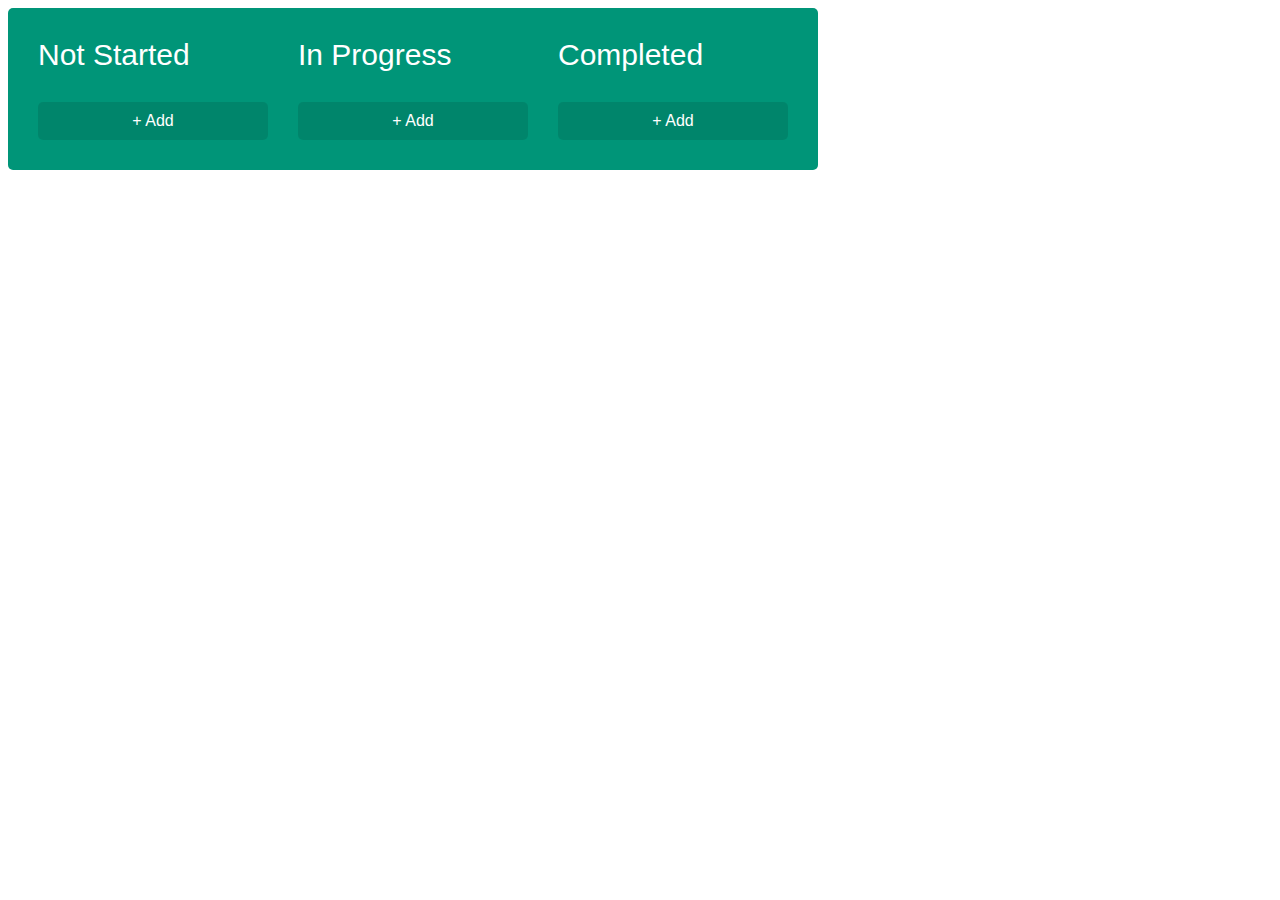
<file: newsarfkanban/index.html>
<!DOCTYPE html>
<html lang="en">
<head>
	<meta charset="UTF-8">
	<meta http-equiv="X-UA-Compatible" content="IE=edge">
	<meta name="viewport" content="width=device-width, initial-scale=1.0">
	<title>Kanban Board</title>
	<link rel="stylesheet" href="css/main.css">
</head>
<body>
	<div class="kanban">
		<!-- <div class="kanban__column">
			<div class="kanban__column-title">Not Started</div>
			<div class="kanban__items">
				<div contenteditable class="kanban__item-input">Wash the dishes</div>
				<div class="kanban__dropzone"></div>
			</div>
			<button class="kanban__add-item" type="button">+ Add</button>
		</div> -->
	</div>
	<script src="js/main.js" type="module"></script>
</body>
</html>
</file>
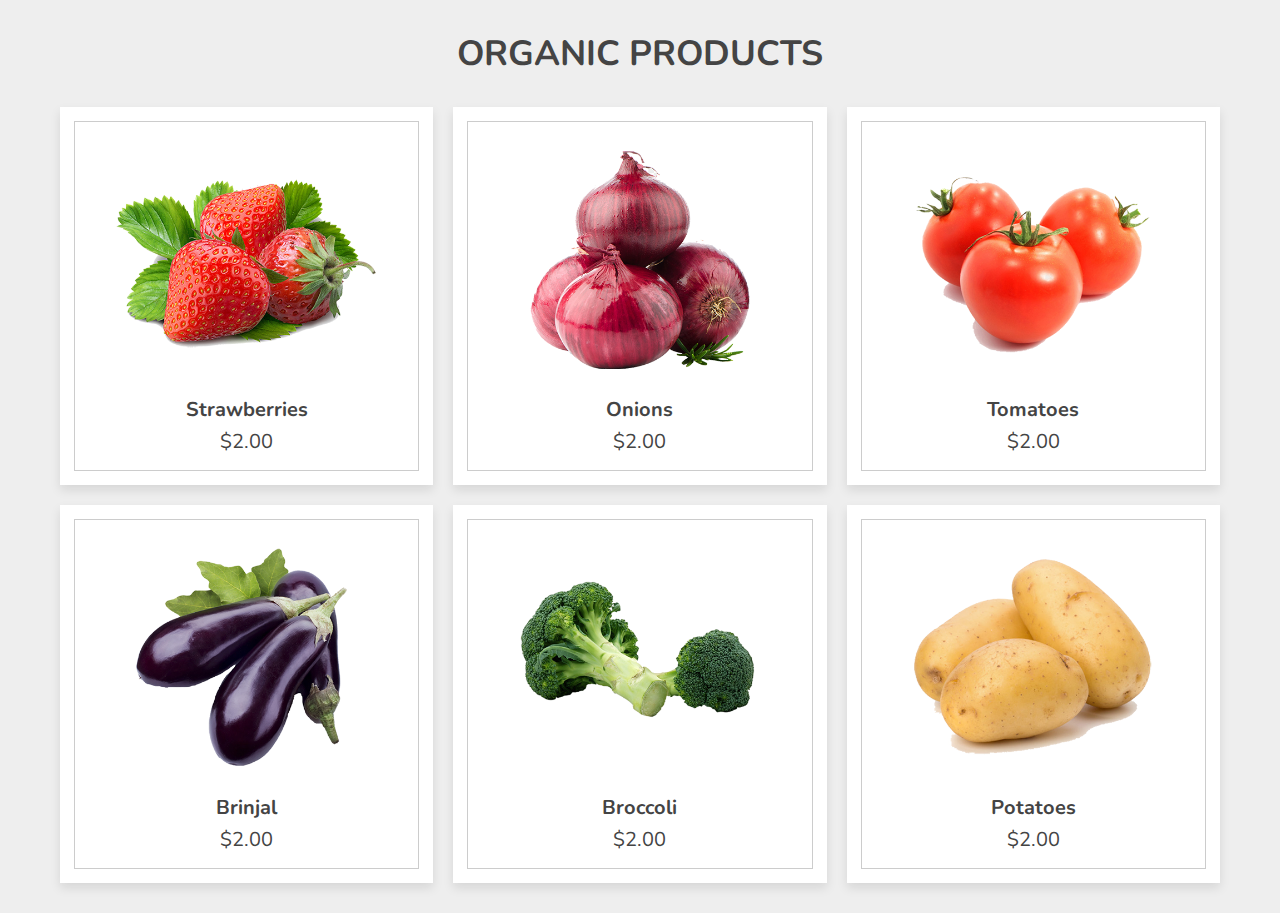
<file: product/index.html>
<!DOCTYPE html>
<html lang="en">
<head>
   <meta charset="UTF-8">
   <meta http-equiv="X-UA-Compatible" content="IE=edge">
   <meta name="viewport" content="width=device-width, initial-scale=1.0">
   
   <!-- font awesome cdn link  -->
   <link rel="stylesheet" href="https://cdnjs.cloudflare.com/ajax/libs/font-awesome/5.15.4/css/all.min.css">

   <!-- custom css file link  -->
   <link rel="stylesheet" href="css/style.css">

   <!-- custom js file link  -->
   <script src="js/script.js" defer></script>

</head>
<body>
   
<div class="container">

   <h3 class="title"> organic products </h3>

   <div class="products-container">

      <div class="product" data-name="p-1">
         <img src="images/1.png" alt="">
         <h3>strawberries</h3>
         <div class="price">$2.00</div>
      </div>

      <div class="product" data-name="p-2">
         <img src="images/2.png" alt="">
         <h3>onions</h3>
         <div class="price">$2.00</div>
      </div>

      <div class="product" data-name="p-3">
         <img src="images/3.png" alt="">
         <h3>tomatoes</h3>
         <div class="price">$2.00</div>
      </div>

      <div class="product" data-name="p-4">
         <img src="images/4.png" alt="">
         <h3>brinjal</h3>
         <div class="price">$2.00</div>
      </div>

      <div class="product" data-name="p-5">
         <img src="images/5.png" alt="">
         <h3>broccoli</h3>
         <div class="price">$2.00</div>
      </div>

      <div class="product" data-name="p-6">
         <img src="images/6.png" alt="">
         <h3>potatoes</h3>
         <div class="price">$2.00</div>
      </div>

   </div>

</div>

<div class="products-preview">

   <div class="preview" data-target="p-1">
      <i class="fas fa-times"></i>
      <img src="images/1.png" alt="">
      <h3>organic strawberries</h3>
      <div class="stars">
         <i class="fas fa-star"></i>
         <i class="fas fa-star"></i>
         <i class="fas fa-star"></i>
         <i class="fas fa-star"></i>
         <i class="fas fa-star-half-alt"></i>
         <span>( 250 )</span>
      </div>
      <p>Lorem ipsum dolor sit amet consectetur adipisicing elit. Consequatur, dolorem.</p>
      <div class="price">$2.00</div>
      <div class="buttons">
         <a href="#" class="buy">buy now</a>
         <a href="#" class="cart">add to cart</a>
      </div>
   </div>

   <div class="preview" data-target="p-2">
      <i class="fas fa-times"></i>
      <img src="images/2.png" alt="">
      <h3>organic onions</h3>
      <div class="stars">
         <i class="fas fa-star"></i>
         <i class="fas fa-star"></i>
         <i class="fas fa-star"></i>
         <i class="fas fa-star"></i>
         <i class="fas fa-star-half-alt"></i>
         <span>( 250 )</span>
      </div>
      <p>Lorem ipsum dolor sit amet consectetur adipisicing elit. Consequatur, dolorem.</p>
      <div class="price">$2.00</div>
      <div class="buttons">
         <a href="#" class="buy">buy now</a>
         <a href="#" class="cart">add to cart</a>
      </div>
   </div>

   <div class="preview" data-target="p-3">
      <i class="fas fa-times"></i>
      <img src="images/3.png" alt="">
      <h3>organic tomatoes</h3>
      <div class="stars">
         <i class="fas fa-star"></i>
         <i class="fas fa-star"></i>
         <i class="fas fa-star"></i>
         <i class="fas fa-star"></i>
         <i class="fas fa-star-half-alt"></i>
         <span>( 250 )</span>
      </div>
      <p>Lorem ipsum dolor sit amet consectetur adipisicing elit. Consequatur, dolorem.</p>
      <div class="price">$2.00</div>
      <div class="buttons">
         <a href="#" class="buy">buy now</a>
         <a href="#" class="cart">add to cart</a>
      </div>
   </div>

   <div class="preview" data-target="p-4">
      <i class="fas fa-times"></i>
      <img src="images/4.png" alt="">
      <h3>organic brinjal</h3>
      <div class="stars">
         <i class="fas fa-star"></i>
         <i class="fas fa-star"></i>
         <i class="fas fa-star"></i>
         <i class="fas fa-star"></i>
         <i class="fas fa-star-half-alt"></i>
         <span>( 250 )</span>
      </div>
      <p>Lorem ipsum dolor sit amet consectetur adipisicing elit. Consequatur, dolorem.</p>
      <div class="price">$2.00</div>
      <div class="buttons">
         <a href="#" class="buy">buy now</a>
         <a href="#" class="cart">add to cart</a>
      </div>
   </div>

   <div class="preview" data-target="p-5">
      <i class="fas fa-times"></i>
      <img src="images/5.png" alt="">
      <h3>organic broccoli</h3>
      <div class="stars">
         <i class="fas fa-star"></i>
         <i class="fas fa-star"></i>
         <i class="fas fa-star"></i>
         <i class="fas fa-star"></i>
         <i class="fas fa-star-half-alt"></i>
         <span>( 250 )</span>
      </div>
      <p>Lorem ipsum dolor sit amet consectetur adipisicing elit. Consequatur, dolorem.</p>
      <div class="price">$2.00</div>
      <div class="buttons">
         <a href="#" class="buy">buy now</a>
         <a href="#" class="cart">add to cart</a>
      </div>
   </div>

   <div class="preview" data-target="p-6">
      <i class="fas fa-times"></i>
      <img src="images/6.png" alt="">
      <h3>organic potatoes</h3>
      <div class="stars">
         <i class="fas fa-star"></i>
         <i class="fas fa-star"></i>
         <i class="fas fa-star"></i>
         <i class="fas fa-star"></i>
         <i class="fas fa-star-half-alt"></i>
         <span>( 250 )</span>
      </div>
      <p>Lorem ipsum dolor sit amet consectetur adipisicing elit. Consequatur, dolorem.</p>
      <div class="price">$2.00</div>
      <div class="buttons">
         <a href="#" class="buy">buy now</a>
         <a href="#" class="cart">add to cart</a>
      </div>
   </div>

</div>

</body>
</html>
</file>
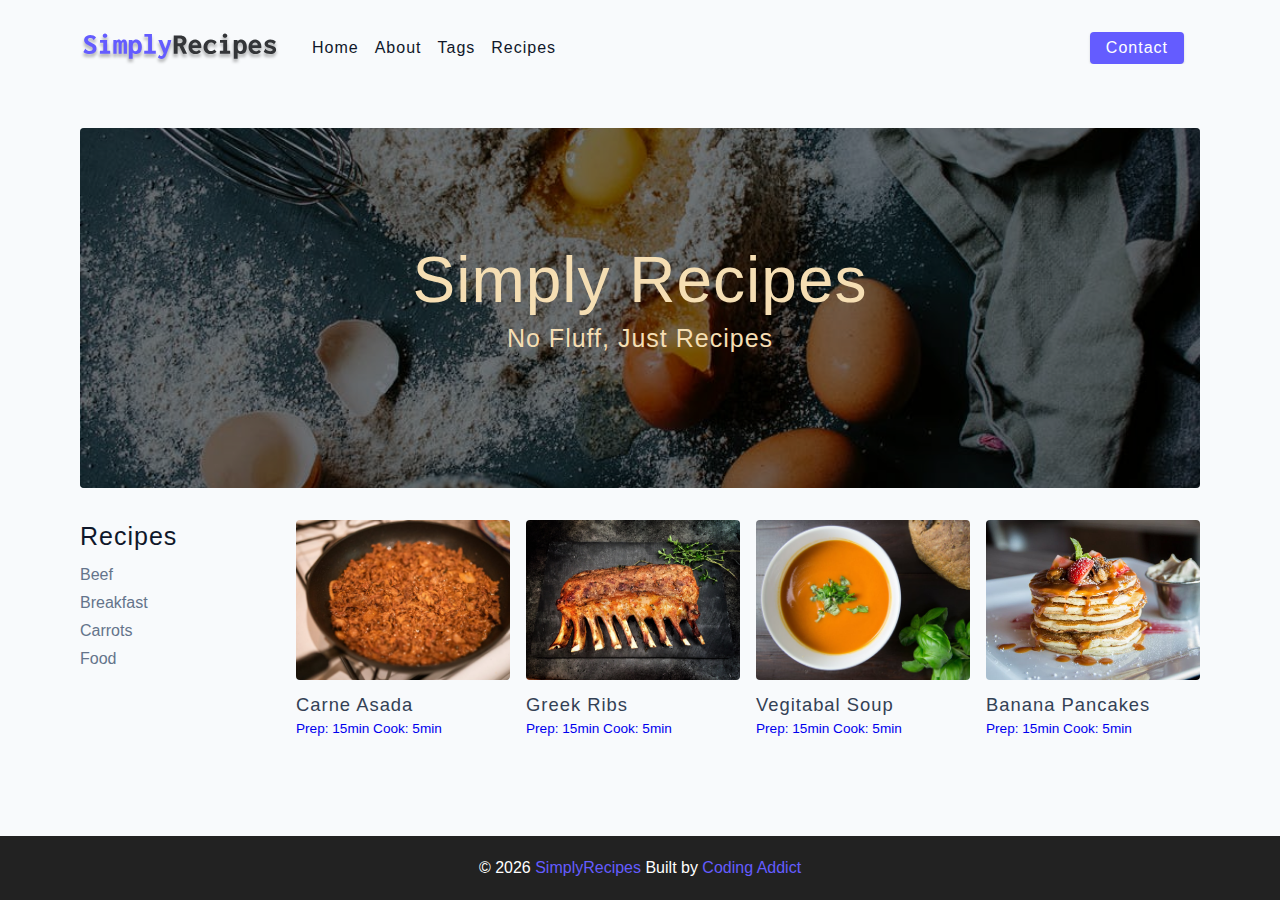
<file: starter/index.html>
<!DOCTYPE html>
<html lang="en">
  <head>
    <meta charset="UTF-8" />
    <meta http-equiv="X-UA-Compatible" content="IE=edge" />
    <meta name="viewport" content="width=device-width, initial-scale=1.0" />
    <title>Simply Recipes || Starter</title>
    <!-- favicon -->
    <link rel="shortcut icon" href="./assets/favicon.ico" type="image/x-icon" />
    <!-- normalize -->
    <link rel="stylesheet" href="./css/normalize.css" />
    <!-- font-awesome -->
    <link
      rel="stylesheet"
      href="https://cdnjs.cloudflare.com/ajax/libs/font-awesome/5.14.0/css/all.min.css"
    />
    <!-- main css -->
    <link rel="stylesheet" href="./css/main.css" />
  </head>
  <body>
   <nav class="navbar">
    <div class="nav-center">
      <div class="nav-header">
        <a href="index.html" class="nav-logo">
          <img src="./assets/logo.svg" alt="Simply recipes">
        </a>
        <button type="button" class="btn nav-btn">
          <i class="fas fa-align-justify"></i>
        </button>
      </div>
      <div class="nav-links">
        <a href="index.html"  class="nav-link">Home</a>
        <a href="about.html" class="nav-link">About</a>
        <a href="tags.html" class="nav-link">Tags</a>
        <a href="recipes.html" class="nav-link">Recipes</a>
        <div class="nav-link contact-link">
          <a href="contact.html" class="btn">Contact</a>
        </div>
      </div>
    </div>
   </nav>



   <main class="page">
    <header class="hero">
      <div class="hero-container">
        <div class="hero-text">
          <h1>Simply Recipes</h1>
          <h4>no fluff, just recipes</h4>
        </div>
      </div>
    </header>

    <section class="recipes-container">

      <div class="tags-container">
        <h4>Recipes</h4>
          <div class="tags-list">
            <a href="tag-template.html">Beef</a>
            <a href="tag-template.html">Breakfast</a>
            <a href="tag-template.html">Carrots</a>
            <a href="tag-template.html">Food</a>
          </div>
      </div>


      <div class="recipes-list">
        <a href="single-recipes" class="recipe">
          <img src="./assets/recipes/recipe-1.jpeg" alt="food" class="img recipe-img">
          <h5>Carne Asada</h5>
          <p>Prep: 15min Cook: 5min</p> 
        </a>
        <a href="single-recipes" class="recipe">
          <img src="./assets/recipes/recipe-2.jpeg" alt="food" class="img recipe-img">
          <h5>Greek Ribs</h5>
          <p>Prep: 15min Cook: 5min</p> 
        </a>
        <a href="single-recipes" class="recipe">
          <img src="./assets/recipes/recipe-3.jpeg" alt="food" class="img recipe-img">
          <h5>Vegitabal Soup</h5>
          <p>Prep: 15min Cook: 5min</p> 
        </a>
        <a href="single-recipes" class="recipe">
          <img src="./assets/recipes/recipe-4.jpeg" alt="food" class="img recipe-img">
          <h5>banana pancakes</h5>
          <p>Prep: 15min Cook: 5min</p> 
        </a>
      </div>

    </section>

   </main>



   <footer class="page-footer">
    <p>&copy; <span id="date">2022</span>
    <span class="footer-logo">SimplyRecipes</span>
    Built by <a href="https://www.johnsmilga.com/">Coding Addict</a>
    </p>
   </footer>
   <script src="./js/app.js"></script>
  </body>
</html>
</file>
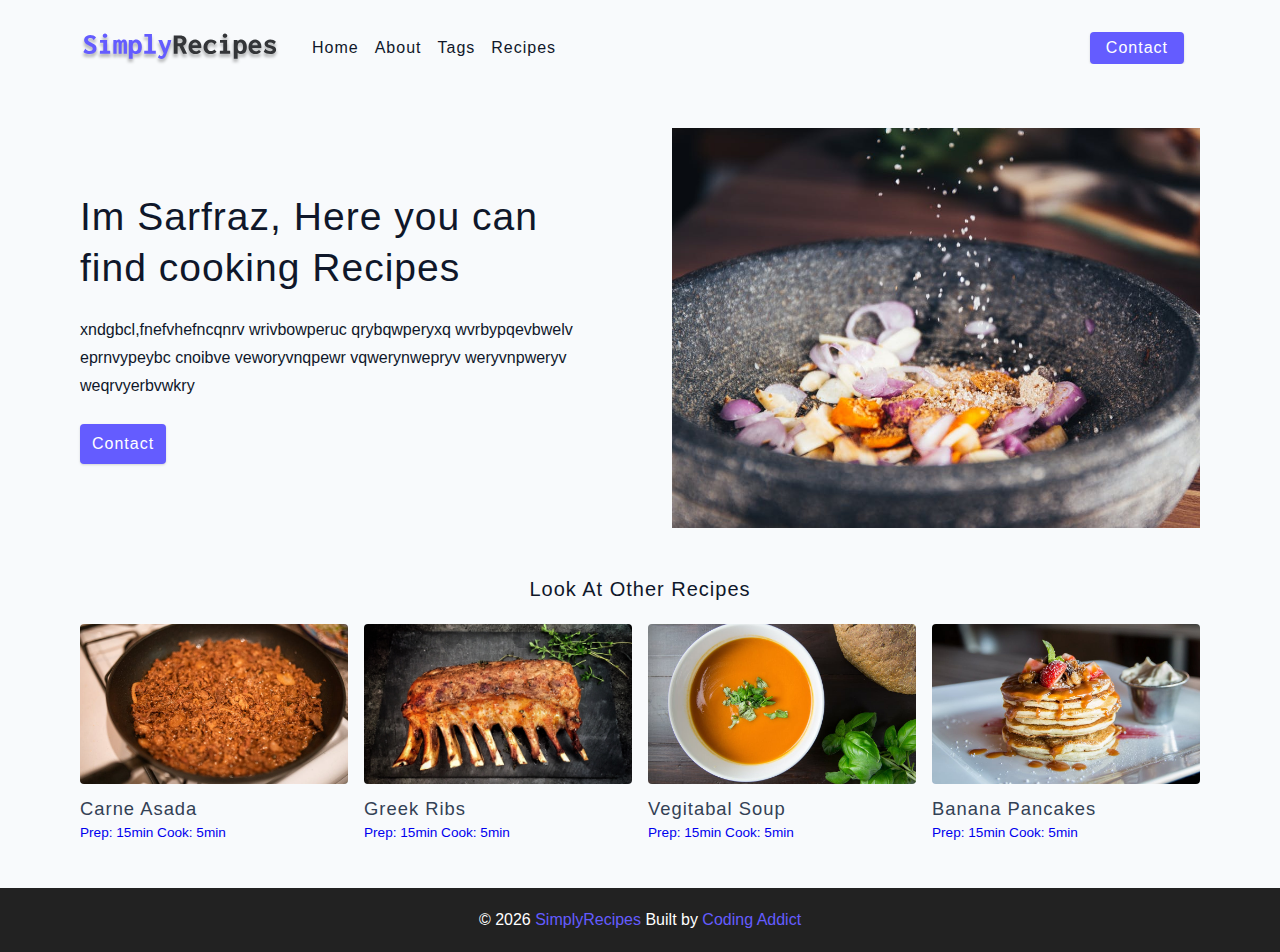
<file: starter/about.html>
<!DOCTYPE html>
<html lang="en">
  <head>
    <meta charset="UTF-8" />
    <meta http-equiv="X-UA-Compatible" content="IE=edge" />
    <meta name="viewport" content="width=device-width, initial-scale=1.0" />
    <title>About Page</title>
    <!-- favicon -->
    <link rel="shortcut icon" href="./assets/favicon.ico" type="image/x-icon" />
    <!-- normalize -->
    <link rel="stylesheet" href="./css/normalize.css" />
    <!-- font-awesome -->
    <link
      rel="stylesheet"
      href="https://cdnjs.cloudflare.com/ajax/libs/font-awesome/5.14.0/css/all.min.css"
    />
    <!-- main css -->
    <link rel="stylesheet" href="./css/main.css" />
  </head>
  <body>
   <nav class="navbar">
    <div class="nav-center">
      <div class="nav-header">
        <a href="index.html" class="nav-logo">
          <img src="./assets/logo.svg" alt="Simply recipes">
        </a>
        <button type="button" class="btn nav-btn">
          <i class="fas fa-align-justify"></i>
        </button>
      </div>
      <div class="nav-links">
        <a href="index.html"  class="nav-link">Home</a>
        <a href="about.html" class="nav-link">About</a>
        <a href="tags.html" class="nav-link">Tags</a>
        <a href="recipes.html" class="nav-link">Recipes</a>
        <div class="nav-link contact-link">
          <a href="contact.html" class="btn">Contact</a>
        </div>
      </div>
    </div>
   </nav>
   <main class="page">
      <section class="about-page">
        <article>
          <h2> Im Sarfraz, Here you can find cooking Recipes</h2>
          <p>xndgbcl,fnefvhefncqnrv wrivbowperuc qrybqwperyxq wvrbypqevbwelv eprnvypeybc
            cnoibve veworyvnqpewr vqwerynwepryv weryvnpweryv weqrvyerbvwkry</p>
          <a href="contact.html" class="btn">contact</a>
        </article>
        <img src="./assets/about.jpeg" alt="pouring salt" class="img about-img">
      </section>
      <section class="featured-recipes">
        <h5 class="featured-title">Look at other Recipes</h5>
        <div class="recipes-list">
          <a href="single-recipes" class="recipe">
            <img src="./assets/recipes/recipe-1.jpeg" alt="food" class="img recipe-img">
            <h5>Carne Asada</h5>
            <p>Prep: 15min Cook: 5min</p> 
          </a>
          <a href="single-recipes" class="recipe">
            <img src="./assets/recipes/recipe-2.jpeg" alt="food" class="img recipe-img">
            <h5>Greek Ribs</h5>
            <p>Prep: 15min Cook: 5min</p> 
          </a>
          <a href="single-recipes" class="recipe">
            <img src="./assets/recipes/recipe-3.jpeg" alt="food" class="img recipe-img">
            <h5>Vegitabal Soup</h5>
            <p>Prep: 15min Cook: 5min</p> 
          </a>
          <a href="single-recipes" class="recipe">
            <img src="./assets/recipes/recipe-4.jpeg" alt="food" class="img recipe-img">
            <h5>banana pancakes</h5>
            <p>Prep: 15min Cook: 5min</p> 
          </a>
        </div>
      </section>
   </main>

   <footer class="page-footer">
    <p>&copy; <span id="date">2022</span>
    <span class="footer-logo">SimplyRecipes</span>
    Built by <a href="https://www.johnsmilga.com/">Coding Addict</a>
    </p>
   </footer>
   <script src="./js/app.js"></script>
  </body>
</html>
</file>
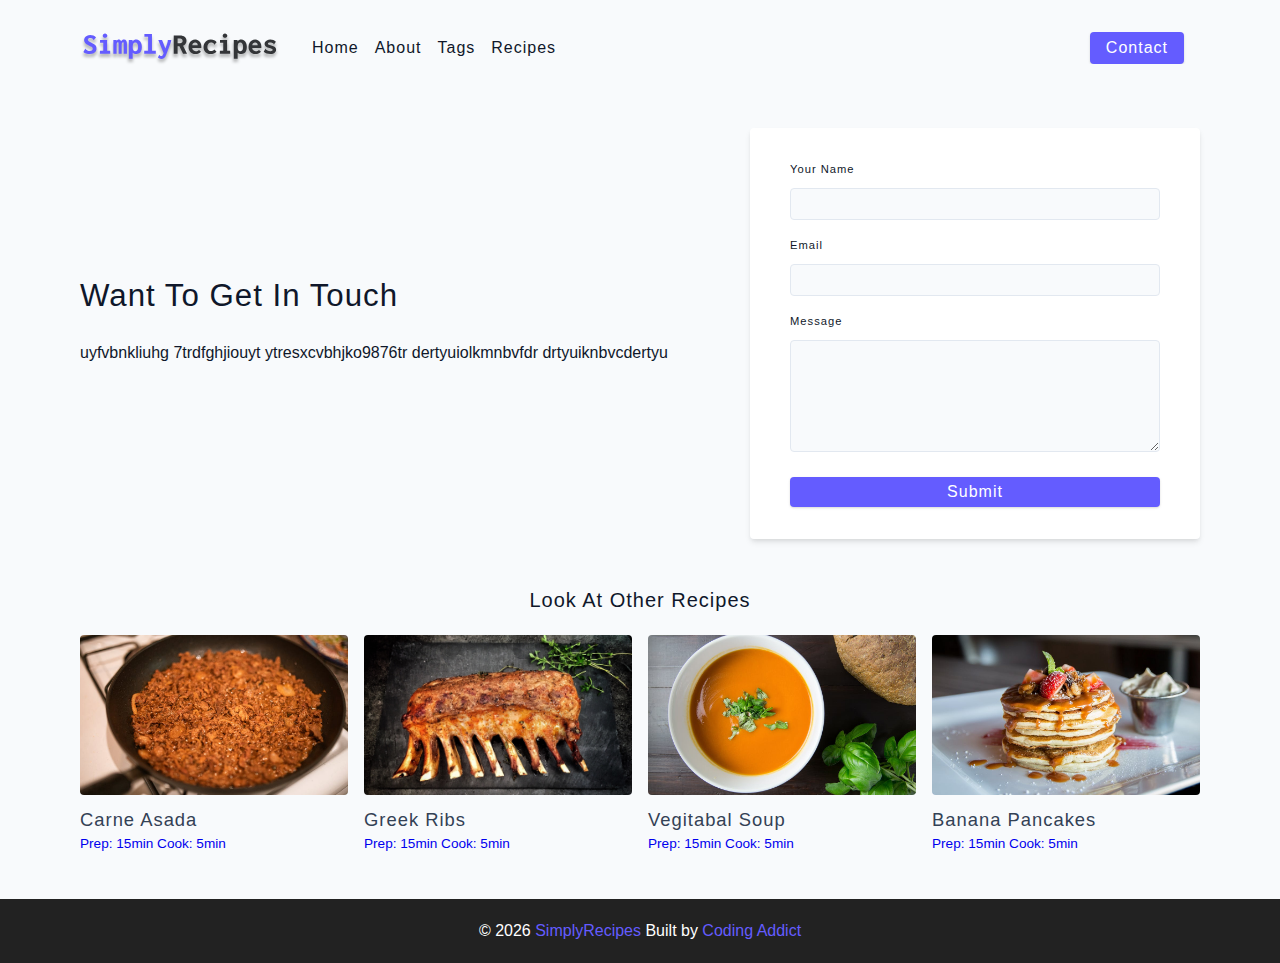
<file: starter/contact.html>
<!DOCTYPE html>
<html lang="en">
  <head>
    <meta charset="UTF-8" />
    <meta http-equiv="X-UA-Compatible" content="IE=edge" />
    <meta name="viewport" content="width=device-width, initial-scale=1.0" />
    <title>Contact Page</title>
    <!-- favicon -->
    <link rel="shortcut icon" href="./assets/favicon.ico" type="image/x-icon" />
    <!-- normalize -->
    <link rel="stylesheet" href="./css/normalize.css" />
    <!-- font-awesome -->
    <link
      rel="stylesheet"
      href="https://cdnjs.cloudflare.com/ajax/libs/font-awesome/5.14.0/css/all.min.css"
    />
    <!-- main css -->
    <link rel="stylesheet" href="./css/main.css" />
  </head>
  <body>
   <nav class="navbar">
    <div class="nav-center">
      <div class="nav-header">
        <a href="index.html" class="nav-logo">
          <img src="./assets/logo.svg" alt="Simply recipes">
        </a>
        <button type="button" class="btn nav-btn">
          <i class="fas fa-align-justify"></i>
        </button>
      </div>
      <div class="nav-links">
        <a href="index.html"  class="nav-link">Home</a>
        <a href="about.html" class="nav-link">About</a>
        <a href="tags.html" class="nav-link">Tags</a>
        <a href="recipes.html" class="nav-link">Recipes</a>
        <div class="nav-link contact-link">
          <a href="contact.html" class="btn">Contact</a>
        </div>
      </div>
    </div>
   </nav>
   <main class="page">
    <section class="contact-container">
      <article class="contact-info">
        <h3>Want to get in touch</h3>
        <p>uyfvbnkliuhg 7trdfghjiouyt ytresxcvbhjko9876tr dertyuiolkmnbvfdr drtyuiknbvcdertyu </p>
      </article>
      <article>
        <form action="" class="form contact-form">
          <div class="form-row">
            <label for="name" class="form-label">Your name</label>
            <input type="text" id="name" class="form-input">
          </div>
          <div class="form-row">
            <label for="email" class="form-label">Email</label>
            <input type="email" id="email" class="form-input">
          </div>
          <div class="form-row">
            <label for="message" class="form-label">Message</label>
            <textarea name="message" id="message" class="form-textarea"></textarea>
          </div>
          <input type="submit" class="btn btn-block">
        </form>
      </article>
    </section>
    <section class="featured-recipes">
      <h5 class="featured-title">Look at other Recipes</h5>
      <div class="recipes-list">
        <a href="single-recipes" class="recipe">
          <img src="./assets/recipes/recipe-1.jpeg" alt="food" class="img recipe-img">
          <h5>Carne Asada</h5>
          <p>Prep: 15min Cook: 5min</p> 
        </a>
        <a href="single-recipes" class="recipe">
          <img src="./assets/recipes/recipe-2.jpeg" alt="food" class="img recipe-img">
          <h5>Greek Ribs</h5>
          <p>Prep: 15min Cook: 5min</p> 
        </a>
        <a href="single-recipes" class="recipe">
          <img src="./assets/recipes/recipe-3.jpeg" alt="food" class="img recipe-img">
          <h5>Vegitabal Soup</h5>
          <p>Prep: 15min Cook: 5min</p> 
        </a>
        <a href="single-recipes" class="recipe">
          <img src="./assets/recipes/recipe-4.jpeg" alt="food" class="img recipe-img">
          <h5>banana pancakes</h5>
          <p>Prep: 15min Cook: 5min</p> 
        </a>
      </div>
    </section>
   </main>

   <footer class="page-footer">
    <p>&copy; <span id="date">2022</span>
    <span class="footer-logo">SimplyRecipes</span>
    Built by <a href="https://www.johnsmilga.com/">Coding Addict</a>
    </p>
   </footer>
   <script src="./js/app.js"></script>
  </body>
</html>
</file>
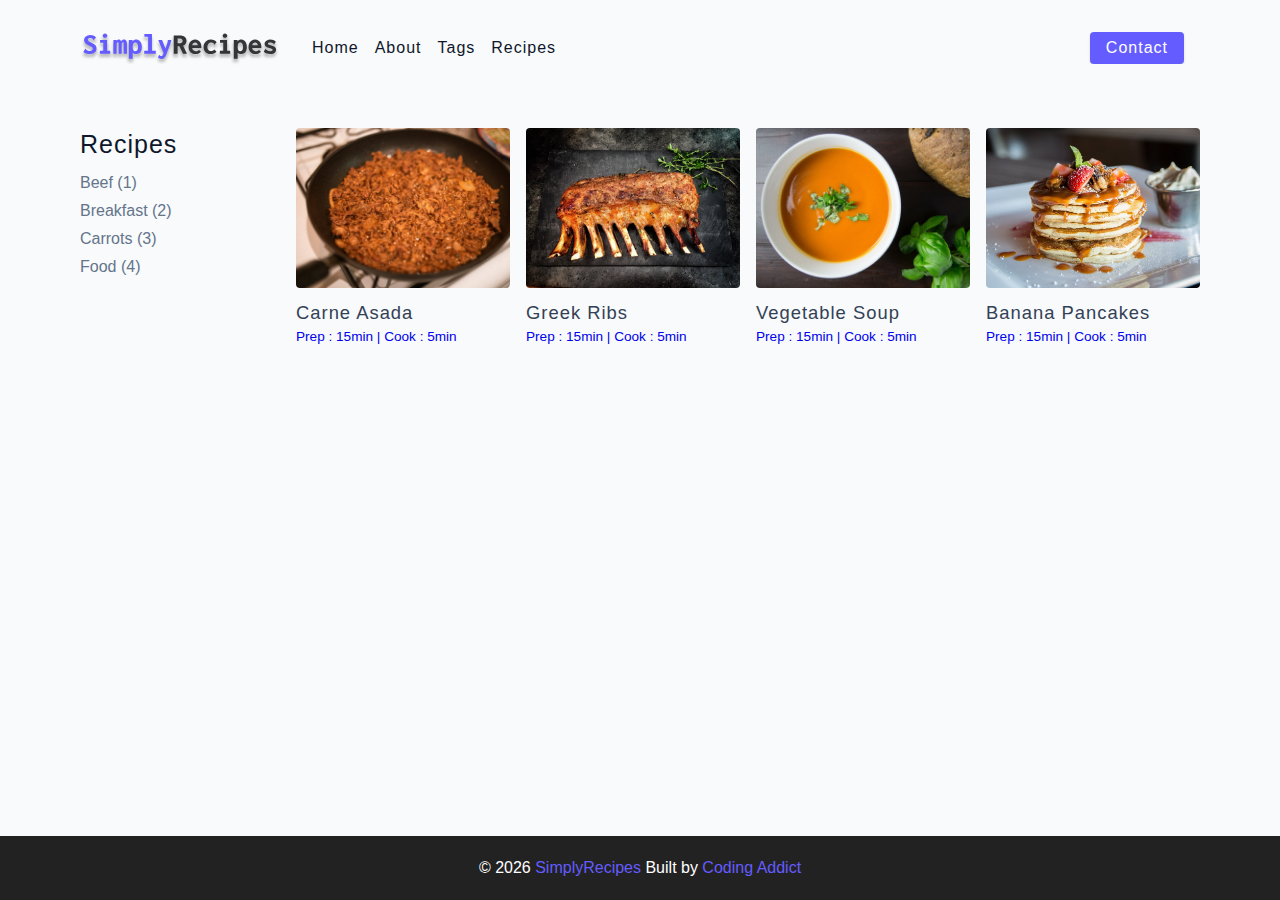
<file: starter/recipes.html>
<!DOCTYPE html>
<html lang="en">
  <head>
    <meta charset="UTF-8" />
    <meta http-equiv="X-UA-Compatible" content="IE=edge" />
    <meta name="viewport" content="width=device-width, initial-scale=1.0" />
    <title>Recipes || Final</title>
    <!-- favicon -->
    <link rel="shortcut icon" href="./assets/favicon.ico" type="image/x-icon" />
    <!-- normalize -->
    <link rel="stylesheet" href="./css/normalize.css" />
    <!-- font-awesome -->
    <link
      rel="stylesheet"
      href="https://cdnjs.cloudflare.com/ajax/libs/font-awesome/5.14.0/css/all.min.css"
    />
    <!-- main css -->
    <link rel="stylesheet" href="./css/main.css" />
  </head>
  <body>
    <!-- nav  -->
    <nav class="navbar">
      <div class="nav-center">
        <div class="nav-header">
          <a href="index.html" class="nav-logo">
            <img src="./assets/logo.svg" alt="simply recipes" />
          </a>
          <button class="nav-btn btn">
            <i class="fas fa-align-justify"></i>
          </button>
        </div>
        <div class="nav-links">
          <a href="index.html" class="nav-link"> home </a>
          <a href="about.html" class="nav-link"> about </a>
          <a href="tags.html" class="nav-link"> tags </a>
          <a href="recipes.html" class="nav-link"> recipes </a>

          <div class="nav-link contact-link">
            <a href="contact.html" class="btn"> contact </a>
          </div>
        </div>
      </div>
    </nav>
    <!-- end of nav -->
    <!-- main -->
    <main class="page">
      <section class="recipes-container">
        <!-- tag container -->
        <div class="tags-container">
          <h4>recipes</h4>
          <div class="tags-list">
            <a href="tag-template.html">Beef (1)</a>
            <a href="tag-template.html">Breakfast (2)</a>
            <a href="tag-template.html">Carrots (3)</a>
            <a href="tag-template.html">Food (4)</a>
          </div>
        </div>
        <!-- end of tag container -->
        <!-- recipes list -->
        <div class="recipes-list">
          <!-- single recipe -->
          <a href="single-recipe.html" class="recipe">
            <img
              src="./assets/recipes/recipe-1.jpeg"
              class="img recipe-img"
              alt=""
            />
            <h5>Carne Asada</h5>
            <p>Prep : 15min | Cook : 5min</p>
          </a>
          <!-- end of single recipe -->
          <!-- single recipe -->
          <a href="single-recipe.html" class="recipe">
            <img
              src="./assets/recipes/recipe-2.jpeg"
              class="img recipe-img"
              alt=""
            />
            <h5>Greek Ribs</h5>
            <p>Prep : 15min | Cook : 5min</p>
          </a>
          <!-- end of single recipe -->
          <!-- single recipe -->
          <a href="single-recipe.html" class="recipe">
            <img
              src="./assets/recipes/recipe-3.jpeg"
              class="img recipe-img"
              alt=""
            />
            <h5>Vegetable Soup</h5>
            <p>Prep : 15min | Cook : 5min</p>
          </a>
          <!-- end of single recipe -->
          <!-- single recipe -->
          <a href="single-recipe.html" class="recipe">
            <img
              src="./assets/recipes/recipe-4.jpeg"
              class="img recipe-img"
              alt=""
            />
            <h5>Banana Pancakes</h5>
            <p>Prep : 15min | Cook : 5min</p>
          </a>
          <!-- end of single recipe -->
        </div>
      </section>
    </main>
    <!-- end of main -->
    <!-- footer -->
    <footer class="page-footer">
      <p>
        &copy; <span id="date"></span>
        <span class="footer-logo">SimplyRecipes</span> Built by
        <a href="https://www.johnsmilga.com/">Coding Addict</a>
      </p>
    </footer>
    <script src="./js/app.js"></script>
  </body>
</html>
</file>
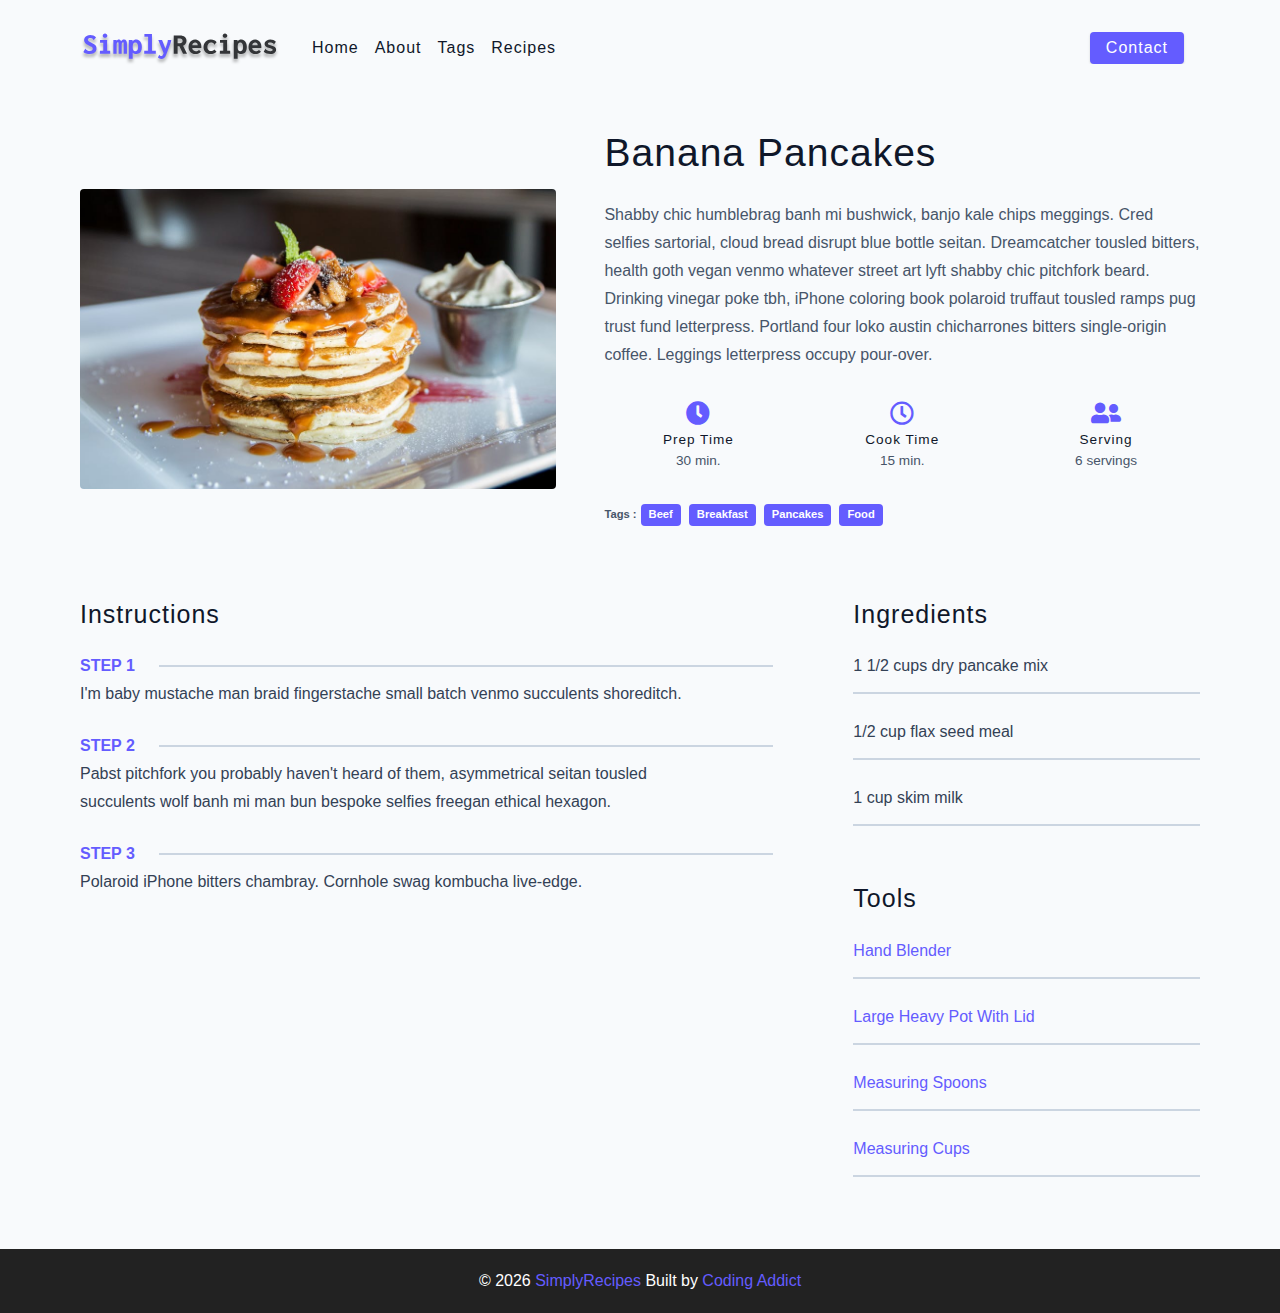
<file: starter/single-recipe.html>
<!DOCTYPE html>
<html lang="en">
  <head>
    <meta charset="UTF-8" />
    <meta http-equiv="X-UA-Compatible" content="IE=edge" />
    <meta name="viewport" content="width=device-width, initial-scale=1.0" />
    <title>Single Recipe || Final</title>
    <!-- favicon -->
    <link rel="shortcut icon" href="./assets/favicon.ico" type="image/x-icon" />
    <!-- normalize -->
    <link rel="stylesheet" href="./css/normalize.css" />
    <!-- font-awesome -->
    <link
      rel="stylesheet"
      href="https://cdnjs.cloudflare.com/ajax/libs/font-awesome/5.14.0/css/all.min.css"
    />
    <!-- main css -->
    <link rel="stylesheet" href="./css/main.css" />
  </head>
  <body>
    <!-- nav  -->
    <nav class="navbar">
      <div class="nav-center">
        <div class="nav-header">
          <a href="index.html" class="nav-logo">
            <img src="./assets/logo.svg" alt="simply recipes" />
          </a>
          <button class="nav-btn btn">
            <i class="fas fa-align-justify"></i>
          </button>
        </div>
        <div class="nav-links">
          <a href="index.html" class="nav-link"> home </a>
          <a href="about.html" class="nav-link"> about </a>
          <a href="tags.html" class="nav-link"> tags </a>
          <a href="recipes.html" class="nav-link"> recipes </a>

          <div class="nav-link contact-link">
            <a href="contact.html" class="btn"> contact </a>
          </div>
        </div>
      </div>
    </nav>
    <!-- end of nav -->
    <main class="page">
      <div class="recipe-page">
        <section class="recipe-hero">
          <img
            src="./assets/recipes/recipe-4.jpeg"
            class="img recipe-hero-img"
          />
          <article class="recipe-info">
            <h2>Banana Pancakes</h2>
            <p>
              Shabby chic humblebrag banh mi bushwick, banjo kale chips
              meggings. Cred selfies sartorial, cloud bread disrupt blue bottle
              seitan. Dreamcatcher tousled bitters, health goth vegan venmo
              whatever street art lyft shabby chic pitchfork beard. Drinking
              vinegar poke tbh, iPhone coloring book polaroid truffaut tousled
              ramps pug trust fund letterpress. Portland four loko austin
              chicharrones bitters single-origin coffee. Leggings letterpress
              occupy pour-over.
            </p>
            <div class="recipe-icons">
              <article>
                <i class="fas fa-clock"></i>
                <h5>prep time</h5>
                <p>30 min.</p>
              </article>
              <article>
                <i class="far fa-clock"></i>
                <h5>cook time</h5>
                <p>15 min.</p>
              </article>
              <article>
                <i class="fas fa-user-friends"></i>
                <h5>serving</h5>
                <p>6 servings</p>
              </article>
            </div>
            <p class="recipe-tags">
              Tags : <a href="tag-template.html">beef</a>
              <a href="tag-template.html">breakfast</a>
              <a href="tag-template.html">pancakes</a>
              <a href="tag-template.html">food</a>
            </p>
          </article>
        </section>
        <!-- content -->
        <section class="recipe-content">
          <article>
            <h4>instructions</h4>
            <!-- single instruction -->
            <div class="single-instruction">
              <header>
                <p>step 1</p>
                <div></div>
              </header>
              <p>
                I'm baby mustache man braid fingerstache small batch venmo
                succulents shoreditch.
              </p>
            </div>
            <!-- end of single instruction -->
            <!-- single instruction -->
            <div class="single-instruction">
              <header>
                <p>step 2</p>
                <div></div>
              </header>
              <p>
                Pabst pitchfork you probably haven't heard of them, asymmetrical
                seitan tousled succulents wolf banh mi man bun bespoke selfies
                freegan ethical hexagon.
              </p>
            </div>
            <!-- end of single instruction -->
            <!-- single instruction -->
            <div class="single-instruction">
              <header>
                <p>step 3</p>
                <div></div>
              </header>
              <p>
                Polaroid iPhone bitters chambray. Cornhole swag kombucha
                live-edge.
              </p>
            </div>
            <!-- end of single instruction -->
          </article>
          <article class="second-column">
            <div>
              <h4>ingredients</h4>
              <p class="single-ingredient">1 1/2 cups dry pancake mix</p>
              <p class="single-ingredient">1/2 cup flax seed meal</p>
              <p class="single-ingredient">1 cup skim milk</p>
            </div>
            <div>
              <h4>tools</h4>
              <p class="single-tool">Hand Blender</p>
              <p class="single-tool">Large Heavy Pot With Lid</p>
              <p class="single-tool">Measuring Spoons</p>
              <p class="single-tool">Measuring Cups</p>
            </div>
          </article>
        </section>
      </div>
    </main>
    <!-- footer -->
    <footer class="page-footer">
      <p>
        &copy; <span id="date"></span>
        <span class="footer-logo">SimplyRecipes</span> Built by
        <a href="https://www.johnsmilga.com/">Coding Addict</a>
      </p>
    </footer>
    <script src="./js/app.js"></script>
  </body>
</html>
</file>
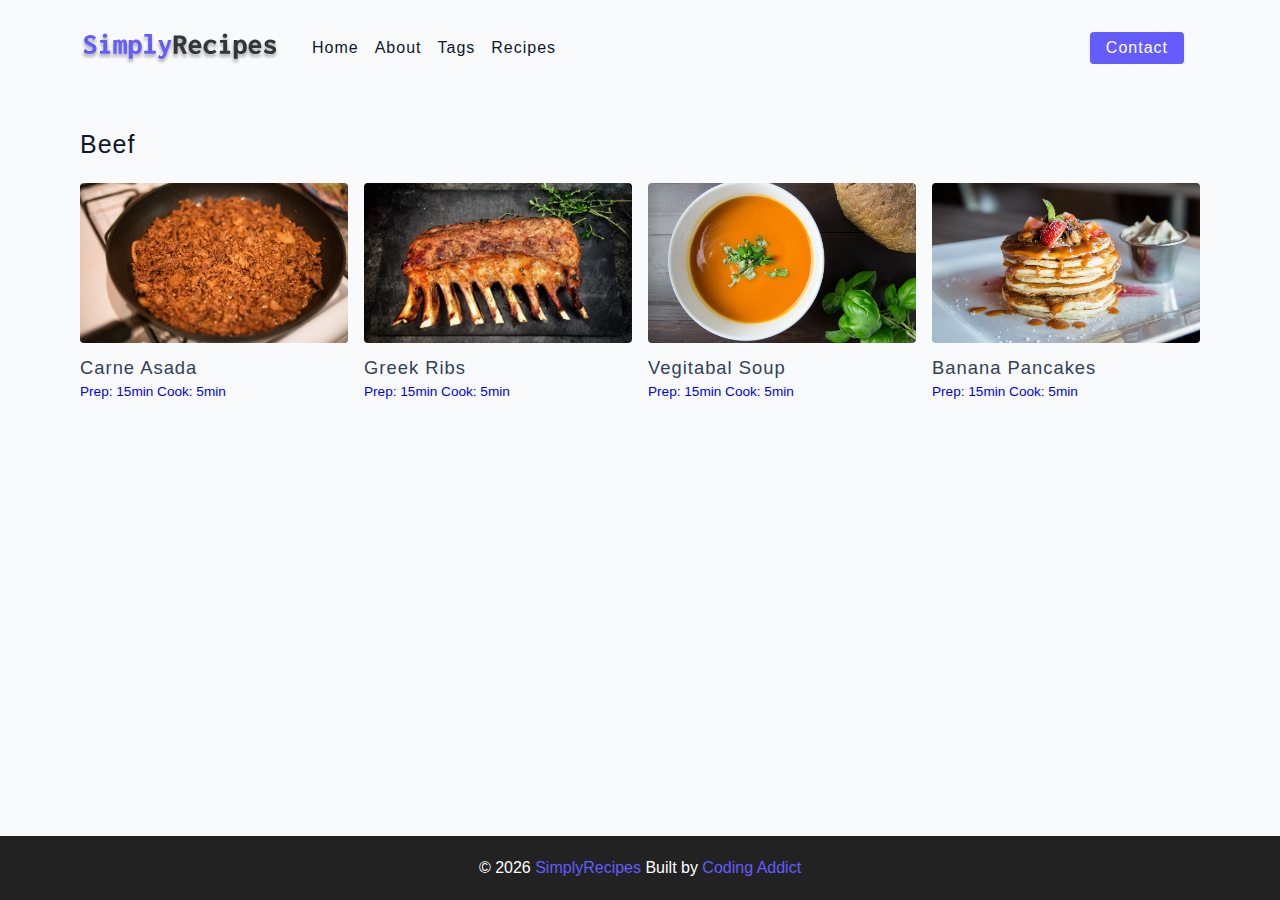
<file: starter/tag-template.html>
<!DOCTYPE html>
<html lang="en">
  <head>
    <meta charset="UTF-8" />
    <meta http-equiv="X-UA-Compatible" content="IE=edge" />
    <meta name="viewport" content="width=device-width, initial-scale=1.0" />
    <title>Tag Template Page</title>
    <!-- favicon -->
    <link rel="shortcut icon" href="./assets/favicon.ico" type="image/x-icon" />
    <!-- normalize -->
    <link rel="stylesheet" href="./css/normalize.css" />
    <!-- font-awesome -->
    <link
      rel="stylesheet"
      href="https://cdnjs.cloudflare.com/ajax/libs/font-awesome/5.14.0/css/all.min.css"
    />
    <!-- main css -->
    <link rel="stylesheet" href="./css/main.css" />
  </head>
  <body>
   <nav class="navbar">
    <div class="nav-center">
      <div class="nav-header">
        <a href="index.html" class="nav-logo">
          <img src="./assets/logo.svg" alt="Simply recipes">
        </a>
        <button type="button" class="btn nav-btn">
          <i class="fas fa-align-justify"></i>
        </button>
      </div>
      <div class="nav-links">
        <a href="index.html"  class="nav-link">Home</a>
        <a href="about.html" class="nav-link">About</a>
        <a href="tags.html" class="nav-link">Tags</a>
        <a href="recipes.html" class="nav-link">Recipes</a>
        <div class="nav-link contact-link">
          <a href="contact.html" class="btn">Contact</a>
        </div>
      </div>
    </div>
   </nav>
   <main class="page">
    <div>
      <h4>beef</h4>
      <div class="recipes-list">
        <a href="single-recipes" class="recipe">
          <img src="./assets/recipes/recipe-1.jpeg" alt="food" class="img recipe-img">
          <h5>Carne Asada</h5>
          <p>Prep: 15min Cook: 5min</p> 
        </a>
        <a href="single-recipes" class="recipe">
          <img src="./assets/recipes/recipe-2.jpeg" alt="food" class="img recipe-img">
          <h5>Greek Ribs</h5>
          <p>Prep: 15min Cook: 5min</p> 
        </a>
        <a href="single-recipes" class="recipe">
          <img src="./assets/recipes/recipe-3.jpeg" alt="food" class="img recipe-img">
          <h5>Vegitabal Soup</h5>
          <p>Prep: 15min Cook: 5min</p> 
        </a>
        <a href="single-recipes" class="recipe">
          <img src="./assets/recipes/recipe-4.jpeg" alt="food" class="img recipe-img">
          <h5>banana pancakes</h5>
          <p>Prep: 15min Cook: 5min</p> 
        </a>
      </div>
    </div>
   </main>

   <footer class="page-footer">
    <p>&copy; <span id="date">2022</span>
    <span class="footer-logo">SimplyRecipes</span>
    Built by <a href="https://www.johnsmilga.com/">Coding Addict</a>
    </p>
   </footer>
   <script src="./js/app.js"></script>
  </body>
</html>
</file>
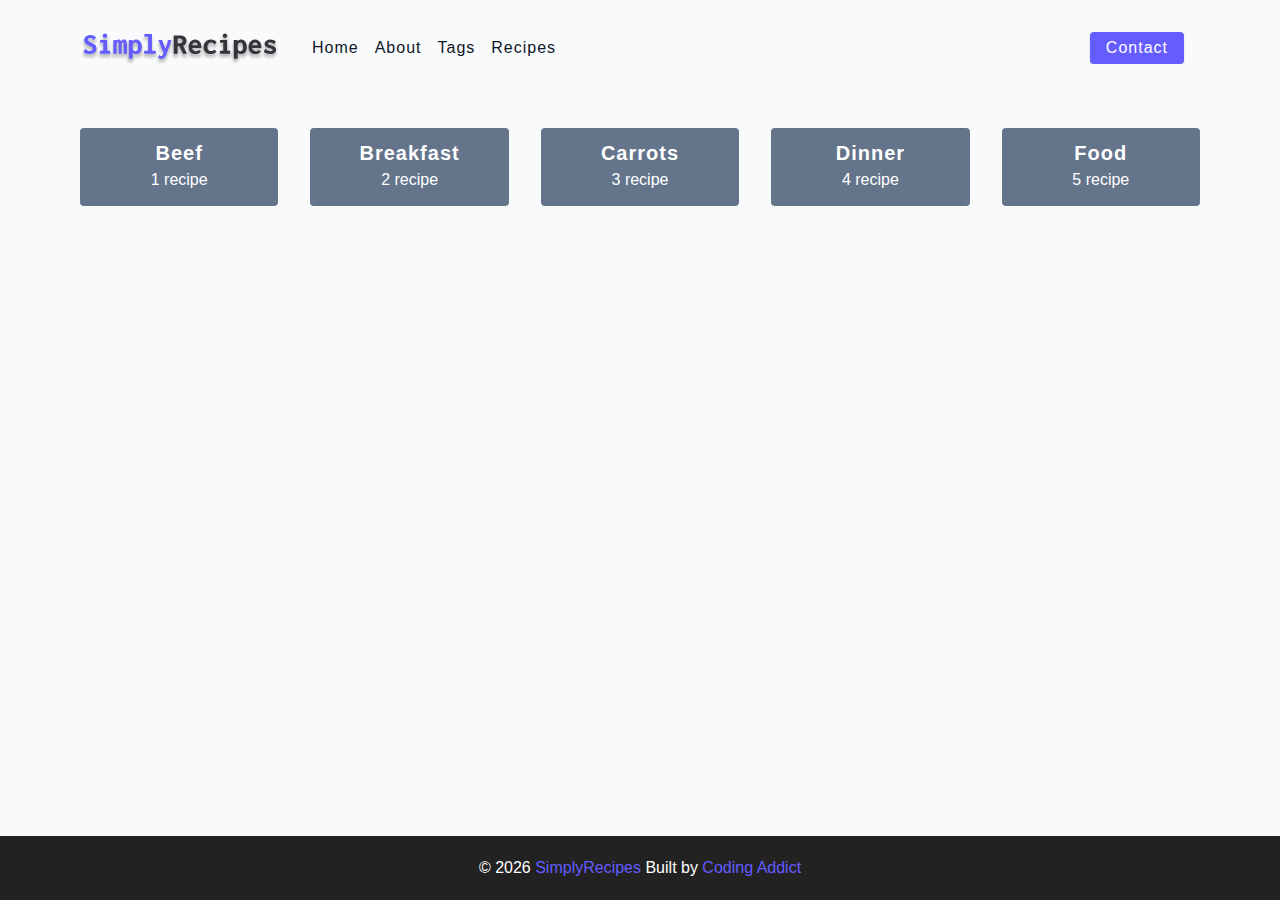
<file: starter/tags.html>
<!DOCTYPE html>
<html lang="en">
  <head>
    <meta charset="UTF-8" />
    <meta http-equiv="X-UA-Compatible" content="IE=edge" />
    <meta name="viewport" content="width=device-width, initial-scale=1.0" />
    <title>Tags Page</title>
    <!-- favicon -->
    <link rel="shortcut icon" href="./assets/favicon.ico" type="image/x-icon" />
    <!-- normalize -->
    <link rel="stylesheet" href="./css/normalize.css" />
    <!-- font-awesome -->
    <link
      rel="stylesheet"
      href="https://cdnjs.cloudflare.com/ajax/libs/font-awesome/5.14.0/css/all.min.css"
    />
    <!-- main css -->
    <link rel="stylesheet" href="./css/main.css" />
  </head>
  <body>
   <nav class="navbar">
    <div class="nav-center">
      <div class="nav-header">
        <a href="index.html" class="nav-logo">
          <img src="./assets/logo.svg" alt="Simply recipes">
        </a>
        <button type="button" class="btn nav-btn">
          <i class="fas fa-align-justify"></i>
        </button>
      </div>
      <div class="nav-links">
        <a href="index.html"  class="nav-link">Home</a>
        <a href="about.html" class="nav-link">About</a>
        <a href="tags.html" class="nav-link">Tags</a>
        <a href="recipes.html" class="nav-link">Recipes</a>
        <div class="nav-link contact-link">
          <a href="contact.html" class="btn">Contact</a>
        </div>
      </div>
    </div>
   </nav>
   <main class="page">
    <section class="tags-wrapper">
      <a href="tag-template.html" class="tag">
        <h5>beef</h5>
        <p>1 recipe</p>
      </a>
      <a href="tag-template.html" class="tag">
        <h5>breakfast</h5>
        <p>2 recipe</p>
      </a>
      <a href="tag-template.html" class="tag">
        <h5>carrots</h5>
        <p>3 recipe</p>
      </a>
      <a href="tag-template.html" class="tag">
        <h5>Dinner</h5>
        <p>4 recipe</p>
      </a>
      <a href="tag-template.html" class="tag">
        <h5>food</h5>
        <p>5 recipe</p>
      </a>
    </section>
   </main>

   <footer class="page-footer">
    <p>&copy; <span id="date">2022</span>
    <span class="footer-logo">SimplyRecipes</span>
    Built by <a href="https://www.johnsmilga.com/">Coding Addict</a>
    </p>
   </footer>
   <script src="./js/app.js"></script>
  </body>
</html>
</file>
<file: newsarfkanban/css/main.css>
.kanban {
	display: flex;
	padding: 30px;
	width: 750px;
	background: #009578;
	border-radius: 5px;
}

.kanban * {
	font-family: sans-serif;
}

.kanban__column {
	flex: 1;
}

.kanban__column:not(:last-child) {
	margin-right: 30px;
}

.kanban__column-title {
	margin-bottom: 20px;
	font-size: 30px;
	color: white;
	user-select: none;
}

.kanban__item-input {
	padding: 10px 15px;
	box-sizing: border-box;
	background: white;
	border-radius: 5px;
	cursor: pointer;
}

.kanban__dropzone {
	height: 10px;
	transition: background 0.15s, height 0.15s;
}

.kanban__dropzone--active {
	height: 20px;
	background: rgba(0, 0, 0, 0.25);
}

.kanban__add-item {
	width: 100%;
	padding: 10px 0;
	font-size: 16px;
	color: white;
	background: rgba(0, 0, 0, 0.1);
	border: none;
	border-radius: 5px;
	cursor: pointer;
}
</file>
<file: product/css/style.css>
@import url("https://fonts.googleapis.com/css2?family=Nunito:wght@200;300;400;500;600&display=swap");
* {
  font-family: "Nunito", sans-serif;
  margin: 0;
  padding: 0;
  box-sizing: border-box;
  outline: none;
  border: none;
  text-decoration: none;
  transition: all 0.2s linear;
  text-transform: capitalize;
}

html {
  font-size: 62.5%;
  overflow-x: hidden;
}

body {
  background: #eee;
}

.container {
  max-width: 1200px;
  margin: 0 auto;
  padding: 3rem 2rem;
}

.container .title {
  font-size: 3.5rem;
  color: #444;
  margin-bottom: 3rem;
  text-transform: uppercase;
  text-align: center;
}

.container .products-container {
  display: grid;
  grid-template-columns: repeat(auto-fit, minmax(30rem, 1fr));
  gap: 2rem;
}

.container .products-container .product {
  text-align: center;
  padding: 3rem 2rem;
  background: #fff;
  box-shadow: 0 0.5rem 1rem rgba(0, 0, 0, 0.1);
  outline: 0.1rem solid #ccc;
  outline-offset: -1.5rem;
  cursor: pointer;
}

.container .products-container .product:hover {
  outline: 0.2rem solid #222;
  outline-offset: 0;
}

.container .products-container .product img {
  height: 25rem;
}

.container .products-container .product:hover img {
  transform: scale(0.9);
}

.container .products-container .product h3 {
  padding: 0.5rem 0;
  font-size: 2rem;
  color: #444;
}

.container .products-container .product:hover h3 {
  color: #27ae60;
}

.container .products-container .product .price {
  font-size: 2rem;
  color: #444;
}

.products-preview {
  position: fixed;
  top: 0;
  left: 0;
  min-height: 100vh;
  width: 100%;
  background: rgba(0, 0, 0, 0.8);
  display: none;
  align-items: center;
  justify-content: center;
}

.products-preview .preview {
  display: none;
  padding: 2rem;
  text-align: center;
  background: #fff;
  position: relative;
  margin: 2rem;
  width: 40rem;
}

.products-preview .preview.active {
  display: inline-block;
}

.products-preview .preview img {
  height: 30rem;
}

.products-preview .preview .fa-times {
  position: absolute;
  top: 1rem;
  right: 1.5rem;
  cursor: pointer;
  color: #444;
  font-size: 4rem;
}

.products-preview .preview .fa-times:hover {
  transform: rotate(90deg);
}

.products-preview .preview h3 {
  color: #444;
  padding: 0.5rem 0;
  font-size: 2.5rem;
}

.products-preview .preview .stars {
  padding: 1rem 0;
  font-size: 1.7rem;
}

.products-preview .preview .stars i {
  color: #27ae60;
}

.products-preview .preview .stars span {
  color: #999;
}

.products-preview .preview p {
  line-height: 1.5;
  padding: 1rem 0;
  font-size: 1.6rem;
  color: #777;
}

.products-preview .preview .price {
  padding: 1rem 0;
  font-size: 2.5rem;
  color: #27ae60;
}

.products-preview .preview .buttons {
  display: flex;
  gap: 1.5rem;
  flex-wrap: wrap;
  margin-top: 1rem;
}

.products-preview .preview .buttons a {
  flex: 1 1 16rem;
  padding: 1rem;
  font-size: 1.8rem;
  color: #444;
  border: 0.1rem solid #444;
}

.products-preview .preview .buttons a.cart {
  background: #444;
  color: #fff;
}

.products-preview .preview .buttons a.cart:hover {
  background: #111;
}

.products-preview .preview .buttons a.buy:hover {
  background: #444;
  color: #fff;
}

@media (max-width: 991px) {
  html {
    font-size: 55%;
  }
}
@media (max-width: 768px) {
  .products-preview .preview img {
    height: 25rem;
  }
}
@media (max-width: 450px) {
  html {
    font-size: 50%;
  }
}/*# sourceMappingURL=style.css.map */
</file>
<file: starter/css/main.css>
*,
::after,
::before {
  box-sizing: border-box;
}
/* fonts */

@import url('https://fonts.googleapis.com/css2?family=Roboto:wght@400;500;600&family=Montserrat&display=swap');
html {
  font-size: 100%;
} /*16px*/

:root {
  /* colors */
  --primary-100: #e2e0ff;
  --primary-200: #c1beff;
  --primary-300: #a29dff;
  --primary-400: #837dff;
  --primary-500: #645cff;
  --primary-600: #504acc;
  --primary-700: #3c3799;
  --primary-800: #282566;
  --primary-900: #141233;

  /* grey */
  --grey-50: #f8fafc;
  --grey-100: #f1f5f9;
  --grey-200: #e2e8f0;
  --grey-300: #cbd5e1;
  --grey-400: #94a3b8;
  --grey-500: #64748b;
  --grey-600: #475569;
  --grey-700: #334155;
  --grey-800: #1e293b;
  --grey-900: #0f172a;
  /* rest of the colors */
  --black: #222;
  --white: #fff;
  --red-light: #f8d7da;
  --red-dark: #842029;
  --green-light: #d1e7dd;
  --green-dark: #0f5132;

  /* fonts  */
  --headingFont: 'Roboto', sans-serif;
  --bodyFont: 'Nunito', sans-serif;
  --smallText: 0.7em;
  /* rest of the vars */
  --backgroundColor: var(--grey-50);
  --textColor: var(--grey-900);
  --borderRadius: 0.25rem;
  --letterSpacing: 1px;
  --transition: 0.3s ease-in-out all;
  --max-width: 1120px;
  --fixed-width: 600px;

  /* box shadow*/
  --shadow-1: 0 1px 3px 0 rgba(0, 0, 0, 0.1), 0 1px 2px 0 rgba(0, 0, 0, 0.06);
  --shadow-2: 0 4px 6px -1px rgba(0, 0, 0, 0.1),
    0 2px 4px -1px rgba(0, 0, 0, 0.06);
  --shadow-3: 0 10px 15px -3px rgba(0, 0, 0, 0.1),
    0 4px 6px -2px rgba(0, 0, 0, 0.05);
  --shadow-4: 0 20px 25px -5px rgba(0, 0, 0, 0.1),
    0 10px 10px -5px rgba(0, 0, 0, 0.04);
}

body {
  background: var(--backgroundColor);
  font-family: var(--bodyFont);
  font-weight: 400;
  line-height: 1.75;
  color: var(--textColor);
}

p {
  margin-top: 0;
  margin-bottom: 1.5rem;
  max-width: 40em;
}

h1,
h2,
h3,
h4,
h5 {
  margin: 0;
  margin-bottom: 1.38rem;
  font-family: var(--headingFont);
  font-weight: 400;
  line-height: 1.3;
  text-transform: capitalize;
  letter-spacing: var(--letterSpacing);
}

h1 {
  margin-top: 0;
  font-size: 3.052rem;
}

h2 {
  font-size: 2.441rem;
}

h3 {
  font-size: 1.953rem;
}

h4 {
  font-size: 1.563rem;
}

h5 {
  font-size: 1.25rem;
}

small,
.text-small {
  font-size: var(--smallText);
}

a {
  text-decoration: none;
}
ul {
  list-style-type: none;
  padding: 0;
}

.img {
  width: 100%;
  display: block;
  object-fit: cover;
}
/* buttons */

.btn {
  cursor: pointer;
  color: var(--white);
  background: var(--primary-500);
  border: transparent;
  border-radius: var(--borderRadius);
  letter-spacing: var(--letterSpacing);
  padding: 0.375rem 0.75rem;
  box-shadow: var(--shadow-1);
  transition: var(--transition);
  text-transform: capitalize;
  display: inline-block;
}
.btn:hover {
  background: var(--primary-700);
  box-shadow: var(--shadow-3);
}
.btn-hipster {
  color: var(--primary-500);
  background: var(--primary-200);
}
.btn-hipster:hover {
  color: var(--primary-200);
  background: var(--primary-700);
}
.btn-block {
  width: 100%;
}

/* alerts */
.alert {
  padding: 0.375rem 0.75rem;
  margin-bottom: 1rem;
  border-color: transparent;
  border-radius: var(--borderRadius);
}

.alert-danger {
  color: var(--red-dark);
  background: var(--red-light);
}
.alert-success {
  color: var(--green-dark);
  background: var(--green-light);
}
/* form */

.form {
  width: 90vw;
  max-width: var(--fixed-width);
  background: var(--white);
  border-radius: var(--borderRadius);
  box-shadow: var(--shadow-2);
  padding: 2rem 2.5rem;
  margin: 3rem auto;
}
.form-label {
  display: block;
  font-size: var(--smallText);
  margin-bottom: 0.5rem;
  text-transform: capitalize;
  letter-spacing: var(--letterSpacing);
}
.form-input,
.form-textarea {
  width: 100%;
  padding: 0.375rem 0.75rem;
  border-radius: var(--borderRadius);
  background: var(--backgroundColor);
  border: 1px solid var(--grey-200);
}

.form-row {
  margin-bottom: 1rem;
}

.form-textarea {
  height: 7rem;
}
::placeholder {
  font-family: inherit;
  color: var(--grey-400);
}
.form-alert {
  color: var(--red-dark);
  letter-spacing: var(--letterSpacing);
  text-transform: capitalize;
}
/* alert */

@keyframes spinner {
  to {
    transform: rotate(360deg);
  }
}

.loading {
  width: 6rem;
  height: 6rem;
  border: 5px solid var(--grey-400);
  border-radius: 50%;
  border-top-color: var(--primary-500);
  animation: spinner 0.6s linear infinite;
}
.loading {
  margin: 0 auto;
}
/* title */

.title {
  text-align: center;
}

.title-underline {
  background: var(--primary-500);
  width: 7rem;
  height: 0.25rem;
  margin: 0 auto;
  margin-top: -1rem;
}

/*
=============== 
Navbar
===============
*/
.navbar{
  display: flex;
  justify-content: center;
  align-items: center;
  /*background-color: #282566;*/
}

.nav-center {
  width: 90vw;
  max-width: var(--max-width);
  /*background-color: red;*/
}

.nav-header{
  height: 6rem;
  display: flex;
  justify-content: space-between;
  align-items: center;
}

.nav-header img {
  width: 200px;
}

.nva-btn{
  padding: 0.15rem 0.75rem;
}

.nva-btn i{
  font-size: 1.25rem;
}

.nav-links{
  display: flex;
  flex-direction: column;
  height: 0;
  overflow: hidden;
  transition:var(--transition);

}

.show-links{
  height: 23.9375rem;
}

.nav-link {
  display: block;
  text-align: center;
  text-transform: capitalize;
  color: var(--grey-900);
  letter-spacing: var(--letterSpacing);
  padding: 1rem 0;
  border-top: 1px solid var(--grey-500);
  transition: var(--transition);
}

.nav-link:hover{
  color: var(--primary-500);
}

.contact-link a{
  padding: 0.15rem 1rem;
}

.nav-logo{
  display: flex;
  align-items: center;
}

@media  screen and (min-width: 992px) {

  .nav-btn{  
    display: none;
  }

  .navbar{
    height: 6rem;

  }

  .nav-center{
    display: flex;
    align-items: center;
  }

  .nav-header{
    height: auto;
    margin-right: 2rem;
  }

  .nav-links{
    height: auto;
    flex-direction: row;
    align-items: center;
    width: 100%;
  }

  .nav-link{
    padding: 0;
    border-top: none;
    margin-right: 1rem;
    font-size: 1rem;
    }

  .contact-link{
    margin-left: auto;
  }
}


.page {
  
  width:90vw;
  max-width: var(--max-width);
  margin: 0 auto;
  padding-top: 2rem;
  min-height: calc(100vh - (6rem + 4rem));
}




.page-footer{
  height: 4rem;
  text-align: center;
  background: var(--black) ;
  color: white;
  display: flex;
  align-items: center;
  justify-content: center;
}

.page-footer p{
  margin-bottom: 0;
}

.footer-logo, .page-footer a{
  color: var(--primary-500);
}


.hero{
  height: 40vh;
  background: url('../assets/main.jpeg') center/cover no-repeat;
  margin-bottom: 2rem;
  border-radius: var(--borderRadius);
  position: relative;
}

.hero-container{
  position: absolute;
  width: 100%;
  height: 100%;
  top: 0;
  left: 0;
  background: rgba(0, 0, 0, 0.4);
  border-radius: var(--borderRadius);
  display: flex;
  align-items: center;
  justify-content: center;
}

.hero-text{
  text-align: center;
  color: wheat;

}

@media  screen and (min-width:768px) {

  .hero-text h1{
    font-size: 4rem;
    margin-bottom: 0;
  
}
}

.recipes-container{
  display: grid;
  gap: 2rem 1rem;

}

.tags-container{
  
  order: 1;
  display: flex;
  flex-direction: column;
  padding-bottom: 3rem;
}

.recipes-list{
  display: grid;
  gap: 2rem 1rem;
  padding-bottom: 3rem;
}

.tags-container h4{
  margin-bottom: 0.5rem;
  font-weight: 500;
}

.tags-list{
  display: grid;
  grid-template-columns: 1fr 1fr 1fr;
}

.tags-list a{
  text-transform: capitalize;
  display: block;
  color: var(--grey-500);
  transition: var(--transition);
}

.tags-list a:hover {
  color: var(--primary-500);
}

.recipe {
  display: block;
}

.recipe-img{
  height: 15rem;
  border-radius: var(--borderRadius);
  margin-bottom: 1rem;
  
}

.recipe h5 {
  margin-bottom: 0;
  line-height: 1;
  color: var(--grey-700);

}


.recipe p {
  margin-bottom: 0;
  line-height: 1;
  margin-top: 0.5rem;
  color: var(--letterSpacing);
}

@media screen and (min-width:576px) {

  .recipes-list{
    grid-template-columns: 1fr 1fr;
  }
  .recipe-img {
    height: 10rem;
  }
}

@media screen and (min-width:992px) {
  .recipes-container{
    grid-template-columns: 200px 1fr;
  }
  .tags-container{
    order: 0;

  }
  .recipe p{
    font-size: 0.85rem;
  }
  .tags-list{
    grid-template-columns: 1fr;
  }
}

@media screen and (min-width:1200px) {
  .recipe h5{
    font-size: 1.15rem;
  }
  .recipes-list {
    grid-template-columns: 1fr 1fr 1fr 1fr;
  }
}


.error-page{
  text-align: center;
  padding-top: 5rem;
}

.error-page h1{
  font-size: 9rem;
}


.about-page h2{
  text-transform: none;
  font-size: bold;
}

.about-page{
  display: grid;
  gap: 2rem 4rem;
  padding-bottom: 3rem;
}

.img-about{
  border-radius: var(--borderRadius);
  height: 300px;
}

@media screen and (min-width:992px) {

  .about-page{
    grid-template-columns: 1fr 1fr;
    grid-template-rows: 400px;
    align-items: center;
  }
  .about-img{
    height: 100%;
  }
  
}

.featured-title{
  text-align: center;
}


.contact-form{
  width: 100%;
  margin: 0;
}

.contact-container{
  display: grid;
  gap: 2rem 3rem;
  padding-bottom: 3rem;
}


@media screen and (min-width:992px) {

  .contact-container{
    grid-template-columns: 1fr 450px;
    align-items: center;
    
  }
  
}

.tags-wrapper{
  display: grid;
  gap: 2rem;
  padding-bottom: 0;
}

.tag {
  background: var(--grey-500);
  border-radius: var(--borderRadius);
  text-align: center;
  color: var(--white);
  transition: var(--transition);
  padding: 0.75rem 0;
}

.tag:hover {
  background: var(--primary-500);
}

.tag h5, .tag p{
  margin-bottom: 0;
}

.tag h5{
  font-weight: 600;
}


@media screen and (min-width:576px) {

  .tags-wrapper{
    grid-template-columns: 1fr 1fr;
  }
  
}
@media screen and (min-width:992px) {

  .tags-wrapper{
    grid-template-columns: 1fr 1fr 1fr 1fr 1fr;
  }
  
}

.recipe-hero {
  display: grid;
  gap: 3rem;
}

.recipe-hero-img {
  height: 300px;
  border-radius: var(--borderRadius);
}
.recipe-info p {
  color: var(--grey-600);
}
.recipe-icons {
  display: grid;
  grid-template-columns: repeat(3, 1fr);
  gap: 1rem;
  margin: 2rem 0;
  text-align: center;
}
.recipe-icons i {
  font-size: 1.5rem;
  color: var(--primary-500);
}
.recipe-icons h5,
.recipe-icons p {
  margin-bottom: 0;
  font-size: 0.85em;
}

.recipe-icons p {
  color: var(--grey-600);
}
.recipe-tags {
  display: flex;
  align-items: center;
  flex-wrap: wrap;
  font-size: 0.7em;
  font-weight: 600;
}
.recipe-tags a {
  background: var(--primary-500);
  border-radius: var(--borderRadius);
  color: var(--white);
  padding: 0.05rem 0.5rem;
  margin: 0 0.25rem;
  text-transform: capitalize;
}
@media screen and (min-width: 992px) {
  .recipe-hero {
    grid-template-columns: 4fr 5fr;
    align-items: center;
  }
}
.recipe-content {
  padding: 3rem 0;
  display: grid;
  gap: 2rem 5rem;
}
@media screen and (min-width: 992px) {
  .recipe-content {
    grid-template-columns: 2fr 1fr;
  }
}
.single-instruction header {
  display: grid;
  grid-template-columns: auto 1fr;
  gap: 1.5rem;
  align-items: center;
}
.single-instruction header p {
  text-transform: uppercase;
  font-weight: 600;
  color: var(--primary-500);
  margin-bottom: 0;
}
.single-instruction > p {
  color: var(--grey-700);
}

.single-instruction header div {
  height: 2px;
  background: var(--grey-300);
}

.second-column {
  display: grid;
  row-gap: 2rem;
}

.single-ingredient {
  border-bottom: 2px solid var(--grey-300);
  padding-bottom: 0.75rem;
  color: var(--grey-700);
}
.single-tool {
  border-bottom: 2px solid var(--grey-300);
  padding-bottom: 0.75rem;
  color: var(--primary-500);
  text-transform: capitalize;
}
</file>
